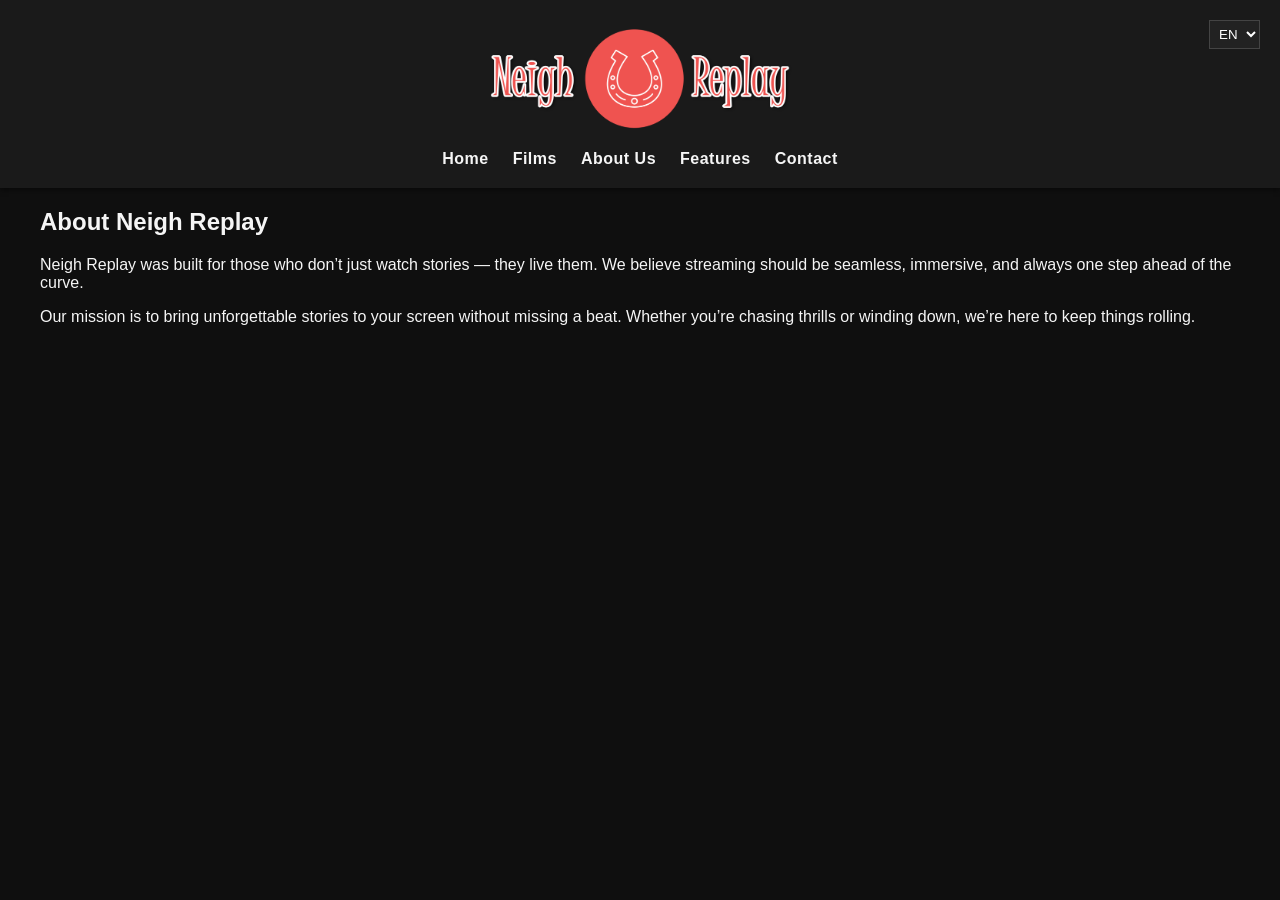
<file: about.html>
<!DOCTYPE html>
<html lang="en">
<head>
  <meta charset="UTF-8">
  <meta name="viewport" content="width=device-width, initial-scale=1.0">
  <title data-i18n="title">About Neigh Replay</title>
  <link rel="stylesheet" href="style.css">
</head>
<body>

<header class="navbar">
  <div class="container">
    <a href="index.html" class="logo">
      <img src="assets/images/logo.png" alt="Neigh Replay Logo">
    </a>
    <nav>
      <ul>
        <li><a href="index.html" data-i18n="nav.home">Home</a></li>
        <li><a href="films.html" data-i18n="nav.films">Films</a></li>
        <li><a href="about.html" data-i18n="nav.about">About Us</a></li>
        <li><a href="features.html" data-i18n="nav.features">Features</a></li>
        <li><a href="contact.html" data-i18n="nav.contact">Contact</a></li>
      </ul>
    </nav>
    <select id="langSwitcher">
      <option value="en">EN</option>
      <option value="uk">UK</option>
    </select>
  </div>
</header>

<section class="about container">
  <h2 data-i18n="about.title">About Neigh Replay</h2>

  <p data-i18n="about.story">
    Neigh Replay was built for those who don’t just watch stories — they live them. In a world where content is everywhere, we cut through the noise so you don’t have to jump through hoops to find something worth your time.
  </p>

  <p data-i18n="about.mission">
    Our mission is to keep the reels rolling and the experience seamless. Whether you're binge-watching or just dipping your toes in, we make sure your entertainment never skips a beat.
  </p>
</section>

<script src="app.js"></script>
</body>
</html>
</file>
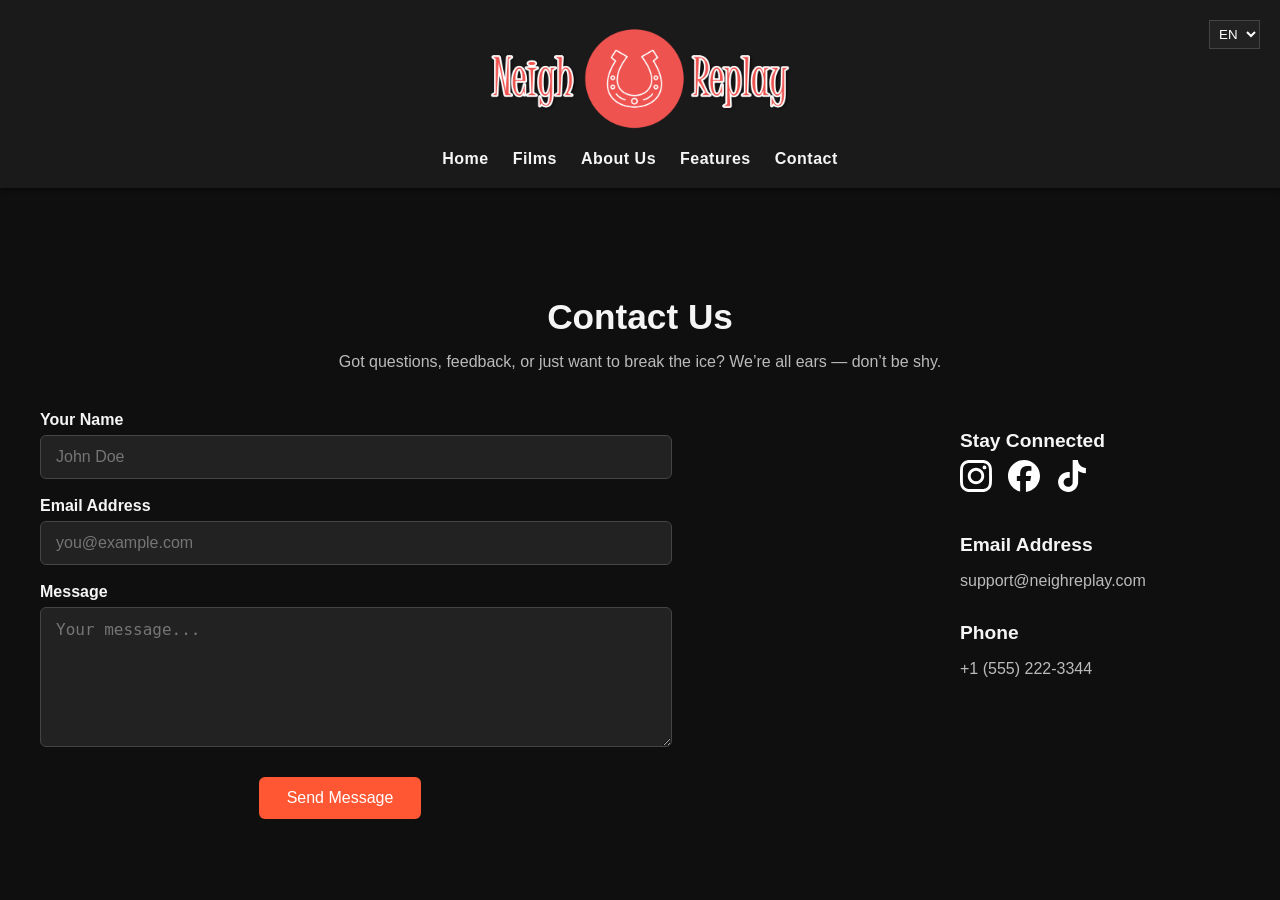
<file: contact.html>
<!DOCTYPE html>
<html lang="en">
<head>
  <meta charset="UTF-8">
  <meta name="viewport" content="width=device-width, initial-scale=1.0">
  <title data-i18n="title">Contact</title>
  <link rel="stylesheet" href="style.css">
</head>
<body>

<header class="navbar">
  <div class="container">
    <a href="index.html" class="logo">
      <img src="assets/images/logo.png" alt="Neigh Replay Logo">
    </a>
    <nav>
      <ul>
        <li><a href="index.html" data-i18n="nav.home">Home</a></li>
        <li><a href="films.html" data-i18n="nav.films">Films</a></li>
        <li><a href="about.html" data-i18n="nav.about">About Us</a></li>
        <li><a href="features.html" data-i18n="nav.features">Features</a></li>
        <li><a href="contact.html" data-i18n="nav.contact">Contact</a></li>
      </ul>
    </nav>
    <select id="langSwitcher">
      <option value="en">EN</option>
      <option value="uk">UK</option>
    </select>
  </div>
</header>

<section class="contact container">
  <h2 data-i18n="contact.title">Contact Us</h2>

  <p class="contact-intro" data-i18n="contact.text">
    Got questions, feedback, or just testing the waters? Don’t hesitate — we’re always ready to hear you out.
  </p>

  <div class="contact-layout">

    <!-- Form -->
    <form class="contact-form" action="contact-handler.php" method="POST">
      <div class="form-group">
        <label for="name" data-i18n="contact.nameLabel">Your Name</label>
        <input id="name" name="name" type="text" required placeholder="John Doe"
               data-i18n-placeholder="contact.name">
      </div>

      <div class="form-group">
        <label for="email" data-i18n="contact.emailLabel">Email Address</label>
        <input id="email" name="email" type="email" required placeholder="you@example.com"
               data-i18n-placeholder="contact.email">
      </div>

      <div class="form-group">
        <label for="message" data-i18n="contact.messageLabel">Message</label>
        <textarea id="message" name="message" rows="6" required
                  placeholder="Your message..." data-i18n-placeholder="contact.message"></textarea>
      </div>

      <button type="submit" class="btn-primary" data-i18n="contact.cta">Send Message</button>
    </form>

    <!-- Contact Info -->
    <aside class="contact-details">

      <div class="info-block">
        <h3 data-i18n="contact.follow">Stay Connected</h3>
        <div class="social-links">
          <a href="https://youtu.be/dQw4w9WgXcQ" target="_blank" rel="noopener" aria-label="Instagram">
            <img src="assets/icons/instagram.svg" alt="Instagram">
          </a>
          <a href="https://youtu.be/Sagg08DrO5U" target="_blank" rel="noopener" aria-label="Facebook">
            <img src="assets/icons/facebook.svg" alt="Facebook">
          </a>
          <a href="https://e-learning.lnu.edu.ua/course/view.php?id=3812" target="_blank" rel="noopener" aria-label="TikTok">
            <img src="assets/icons/tiktok.svg" alt="TikTok">
          </a>
        </div>
      </div>

      <div class="info-block">
        <h3 data-i18n="contact.emailLabel">Email</h3>
        <p>support@neighreplay.com</p>
      </div>

      <div class="info-block">
        <h3 data-i18n="contact.phoneLabel">Phone</h3>
        <p>+1 (555) 222-3344</p>
      </div>

    </aside>

  </div>
</section>

<script src="app.js"></script>
</body>
</html>
</file>
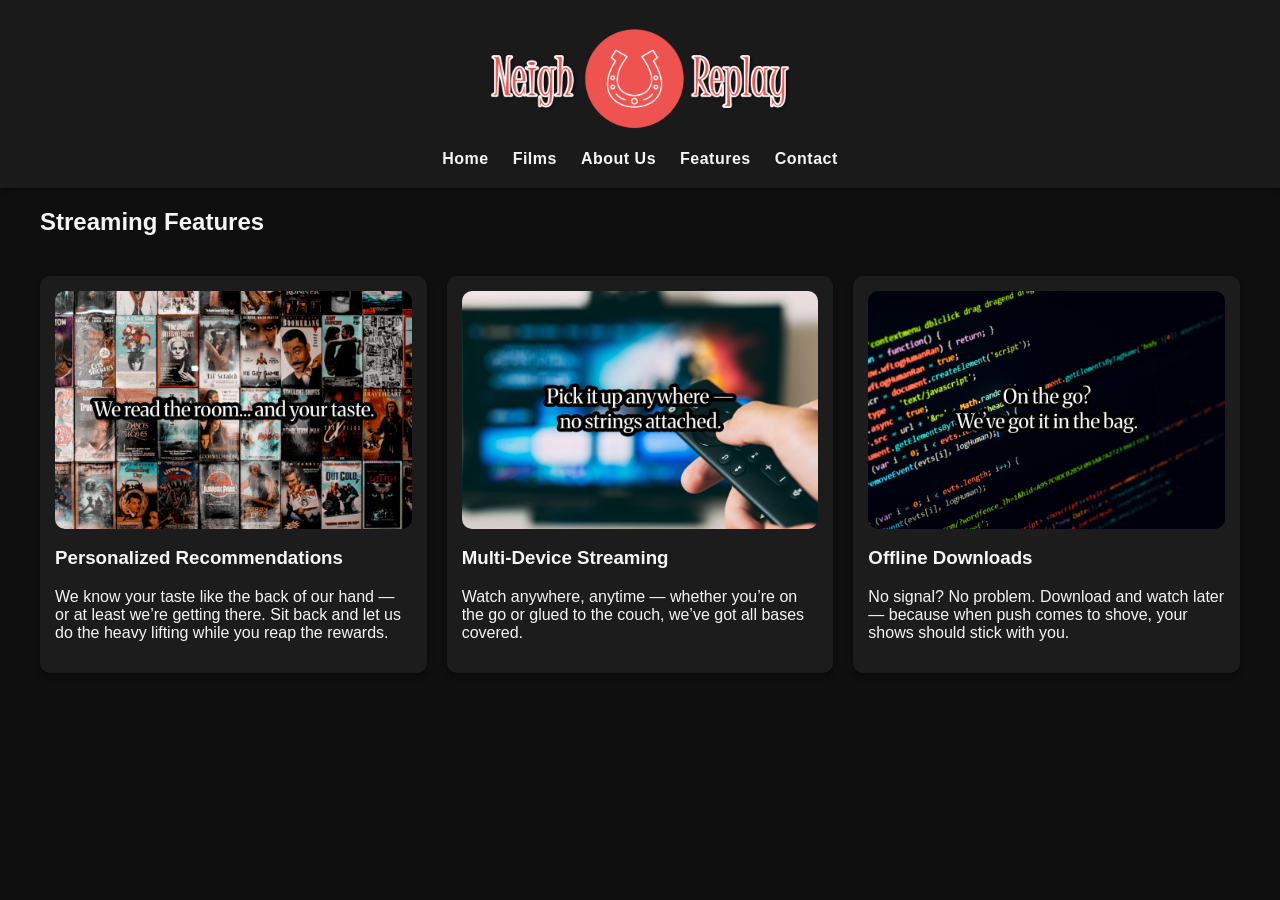
<file: features.html>
<!DOCTYPE html>
<html lang="en">
<head>
  <meta charset="UTF-8">
  <title data-i18n="title">Features</title>
  <link rel="stylesheet" href="style.css">
</head>
<body>

<header class="navbar">
  <div class="container">
    <a href="index.html" class="logo">
      <img src="assets/images/logo.png">
    </a>
    <nav>
      <ul>
        <li><a href="index.html" data-i18n="nav.home">Home</a></li>
        <li><a href="films.html" data-i18n="nav.films">Films</a></li>
        <li><a href="about.html" data-i18n="nav.about">About Us</a></li>
        <li><a href="features.html" data-i18n="nav.features">Features</a></li>
        <li><a href="contact.html" data-i18n="nav.contact">Contact</a></li>
      </ul>
    </nav>
  </div>
</header>

<section class="lookbook container">
  <h2 data-i18n="features.title">Streaming Features</h2>

  <div class="product-grid">

    <div class="product-card">
      <img src="assets/images/en/streaming_feature1.jpg" data-i18n-img="feature1.img">
      <h3 data-i18n="feature1.name"></h3>
      <p data-i18n="feature1.desc"></p>
    </div>

    <div class="product-card">
      <img src="assets/images/en/streaming_feature2.jpg" data-i18n-img="feature2.img">
      <h3 data-i18n="feature2.name"></h3>
      <p data-i18n="feature2.desc"></p>
    </div>

    <div class="product-card">
      <img src="assets/images/en/streaming_feature3.jpg" data-i18n-img="feature3.img">
      <h3 data-i18n="feature3.name"></h3>
      <p data-i18n="feature3.desc"></p>
    </div>

  </div>
</section>

<script src="app.js"></script>
</body>
</html>
</file>
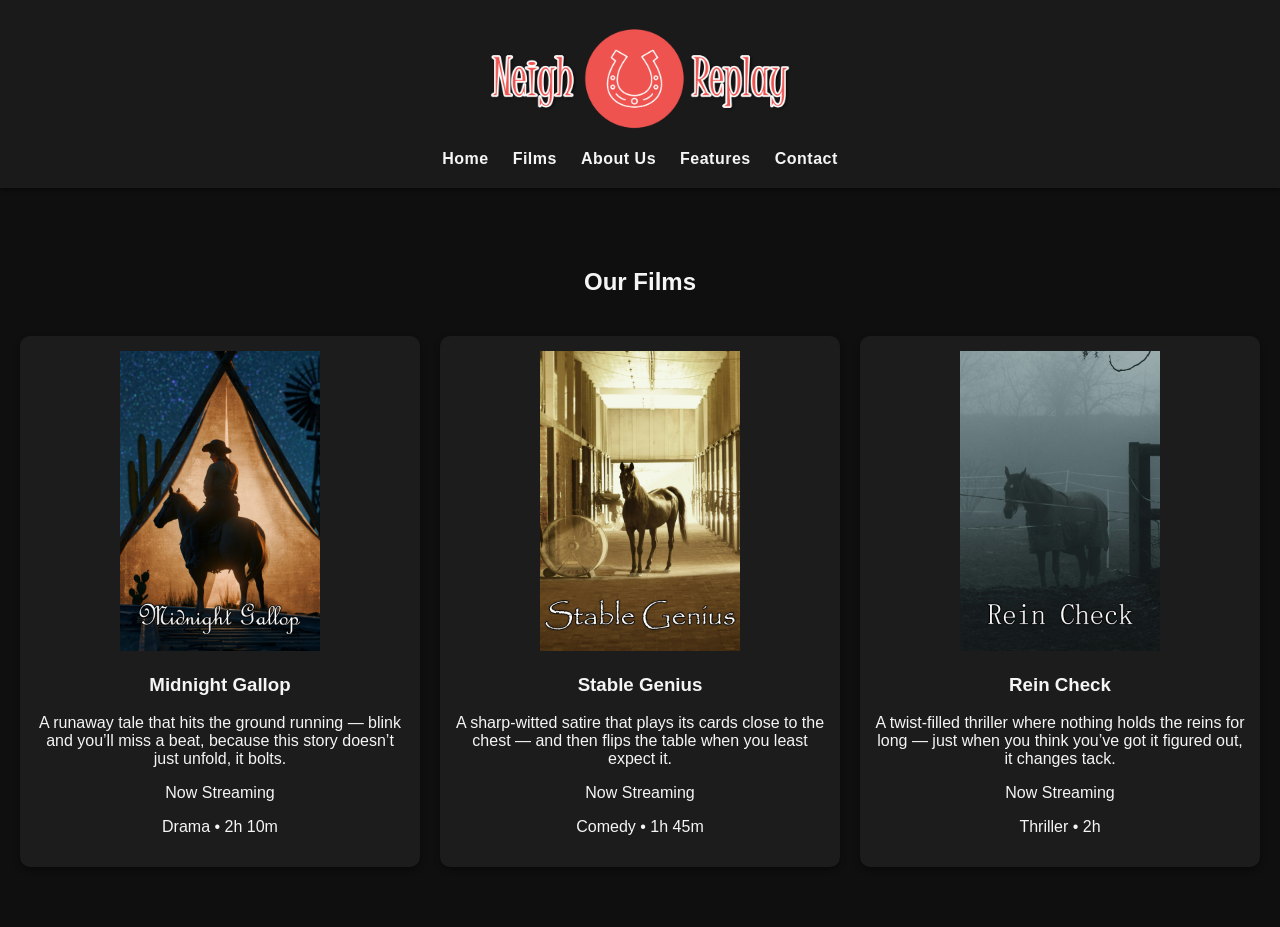
<file: films.html>
<!DOCTYPE html>
<html lang="en">
<head>
  <meta charset="UTF-8">
  <title data-i18n="title">Films</title>
  <link rel="stylesheet" href="style.css">
</head>
<body>

<header class="navbar">
  <div class="container">
    <a href="index.html" class="logo">
      <img src="assets/images/logo.png">
    </a>
    <nav>
      <ul>
        <li><a href="index.html" data-i18n="nav.home">Home</a></li>
        <li><a href="films.html" data-i18n="nav.films">Films</a></li>
        <li><a href="about.html" data-i18n="nav.about">About Us</a></li>
        <li><a href="features.html" data-i18n="nav.features">Features</a></li>
        <li><a href="contact.html" data-i18n="nav.contact">Contact</a></li>
      </ul>
    </nav>
  </div>
</header>

<section class="featured">
  <h2 data-i18n="films.title">Our Films</h2>

  <div class="product-grid">

    <div class="product-card">
      <img src="assets/images/en/film1.jpg" data-i18n-img="film1.img">
      <h3 data-i18n="film1.name"></h3>
      <p data-i18n="film1.desc"></p>
      <p class="price" data-i18n="film1.price"></p>
      <p class="sizes" data-i18n="film1.meta"></p>
    </div>

    <div class="product-card">
      <img src="assets/images/en/film2.jpg" data-i18n-img="film2.img">
      <h3 data-i18n="film2.name"></h3>
      <p data-i18n="film2.desc"></p>
      <p class="price" data-i18n="film2.price"></p>
      <p class="sizes" data-i18n="film2.meta"></p>
    </div>

    <div class="product-card">
      <img src="assets/images/en/film3.jpg" data-i18n-img="film3.img">
      <h3 data-i18n="film3.name"></h3>
      <p data-i18n="film3.desc"></p>
      <p class="price" data-i18n="film3.price"></p>
      <p class="sizes" data-i18n="film3.meta"></p>
    </div>

  </div>
</section>

<script src="app.js"></script>
</body>
</html>
</file>
<file: style.css>
/* ================== GLOBAL STYLES ================== */
body {
  font-family: 'Arial', sans-serif;
  margin: 0;
  background-color: #0f0f0f;
  color: #f5f5f5;
}

.container {
  max-width: 1200px;
  margin: 0 auto;
  padding: 0 20px;
}

/* ===== NAVBAR ===== */

.navbar {
  background: #1a1a1a;
  box-shadow: 0 2px 5px rgba(0,0,0,0.5);
  padding: 20px 0;
  text-align: center;
  position: relative;
}

.logo img {
  display: block;
  margin: 0 auto;
  max-height: 120px;
}

.navbar nav {
  margin-top: 10px;
}

.navbar nav ul {
  display: flex;
  justify-content: center;
  gap: 24px;
  list-style: none;
  padding: 0;
  margin: 0;
}

.navbar a {
  text-decoration: none;
  color: #f5f5f5;
  font-weight: 600;
  letter-spacing: 0.5px;
  transition: color 0.2s ease;
}

.navbar a:hover {
  color: #ff5733;
}

#langSwitcher {
  position: absolute;
  right: 20px;
  top: 20px;
  padding: 5px;
  background: #222;
  color: #fff;
  border: 1px solid #444;
}

/* ===== HERO ===== */

.hero {
  width: 100vw;
  max-width: 100vw;
  overflow: hidden;
  position: relative;
}

.hero img {
  width: 100%;
  height: 70vh;
  object-fit: cover;
  display: block;
}

.hero::before {
  content: "";
  position: absolute;
  width: 100%;
  height: 100%;
  background: rgba(0,0,0,0.5);
  top: 0;
  left: 0;
  z-index: 1;
}

.hero-text {
  position: absolute;
  z-index: 2;
  top: 50%;
  left: 50%;
  transform: translate(-50%, -50%);
  text-align: center;
  width: 90%;
  max-width: 800px;
}

.cta-btn {
  background: #ff5733;
  padding: 12px 24px;
  color: white;
  text-decoration: none;
  border-radius: 25px;
  font-weight: bold;
  display: inline-block;
  margin-top: 15px;
}

.cta-btn:hover {
  background: #c13c1b;
}

/* ===== PRODUCTS / FILMS ===== */

.featured {
  padding: 60px 20px;
  text-align: center;
}

.product-grid {
  display: grid;
  grid-template-columns: repeat(auto-fit, minmax(250px, 1fr));
  gap: 20px;
  margin-top: 40px;
}

.product-card {
  background: #1c1c1c;
  padding: 15px;
  border-radius: 10px;
  box-shadow: 0 3px 6px rgba(0,0,0,0.4);
}

.product-card img {
  width: 100%;
  height: 300px;
  object-fit: contain;
  border-radius: 10px;
}

/* ===== NEWSLETTER ===== */

.newsletter {
  background: #1a1a1a;
  text-align: center;
  padding: 60px 20px;
}

.newsletter form {
  margin-top: 20px;
}

.newsletter input[type="email"] {
  padding: 10px;
  width: 250px;
  border-radius: 5px;
  border: 1px solid #444;
  background: #222;
  color: #fff;
}

.newsletter button {
  padding: 10px 20px;
  border-radius: 5px;
  border: none;
  background: #ff5733;
  color: white;
  font-weight: bold;
  cursor: pointer;
}

.newsletter button:hover {
  background: #c13c1b;
}

/* ===== TOOLTIP ===== */

.tooltip-text {
  visibility: hidden;
  max-width: 200px;
  background-color: rgba(0, 0, 0, 0.85);
  color: #fff;
  text-align: center;
  padding: 6px 10px;
  border-radius: 5px;
  position: absolute;
  bottom: 10px;
  left: 50%;
  transform: translateX(-50%);
  font-size: 0.85rem;
  opacity: 0;
  transition: opacity 0.3s ease;
}

.image-tooltip-container:hover .tooltip-text {
  visibility: visible;
  opacity: 1;
}

/* ===== RESPONSIVE ===== */

@media (max-width: 768px) {
  .hero img {
    height: 50vh;
  }

  .hero-text {
    font-size: 0.9rem;
    width: 90%;
  }

  .navbar nav ul {
    flex-direction: column;
    gap: 12px;
  }

  .newsletter input[type="email"] {
    width: 70%;
  }
}

/* =================== CONTACT PAGE =================== */

.contact {
  padding: 80px 20px;
  text-align: center;
}

.contact h2 {
  font-size: 2.2rem;
  margin-bottom: 10px;
}

.contact-intro {
  font-size: 1rem;
  margin-bottom: 40px;
  color: #bbb;
  max-width: 700px;
  margin-left: auto;
  margin-right: auto;
}

/* Layout restored properly */
.contact-layout {
  display: flex;
  gap: 40px;
  justify-content: space-between; /* FIX */
  flex-wrap: wrap;
  margin-top: 40px;
}

/* Form restored */
.contact-form {
  flex: 1;
  min-width: 300px;
  max-width: 600px;
}

.form-group {
  margin-bottom: 18px;
  text-align: left;
}

.form-group label {
  display: block;
  font-weight: 600;
  margin-bottom: 6px;
  color: #f5f5f5;
}

.contact-form input,
.contact-form textarea {
  width: 100%;
  padding: 12px 15px;
  border: 1px solid #444;
  border-radius: 6px;
  font-size: 1rem;
  background: #222;
  color: #fff;
  outline: none;
  transition: border-color 0.2s ease;
}

.contact-form input:focus,
.contact-form textarea:focus {
  border-color: #ff5733;
}

.btn-primary {
  padding: 12px 28px;
  background: #ff5733;
  color: white;
  border: none;
  border-radius: 6px;
  font-size: 1rem;
  cursor: pointer;
  margin-top: 8px;
  transition: background 0.3s ease;
}

.btn-primary:hover {
  background: #c13c1b;
}

/* Sidebar restored */
.contact-details {
  flex: 0 0 280px; /* FIX */
  text-align: left;
}

.contact-details .info-block {
  margin-bottom: 32px;
}

.contact-details h3 {
  font-size: 1.2rem;
  margin-bottom: 8px;
  color: #f5f5f5;
}

.contact-details p,
.contact-details .social-links a {
  font-size: 1rem;
  color: #bbb;
  text-decoration: none;
  display: block;
  margin-bottom: 6px;
}

.contact-details .social-links a:hover {
  color: #ff5733;
}

/* Social icons */
.contact-details .social-links {
  display: flex;
  gap: 16px;
  align-items: center;
  margin-top: 8px;
}

.contact-details .social-links a img {
  width: 32px;
  height: 32px;
  filter: invert(1);
  object-fit: contain;
  transition: transform 0.3s ease;
}

.contact-details .social-links a img:hover {
  transform: scale(1.2);
}

/* Responsive */
@media (max-width: 768px) {
  .contact-layout {
    flex-direction: column;
    gap: 30px;
  }

  .contact-details .social-links {
    justify-content: center;
  }
}

/* ===== FEATURES IMAGES ===== */
.lookbook .product-card img {
  width: 100%;
  height: auto;
  object-fit: contain;
  border-radius: 10px;
  display: block;
}
</file>
